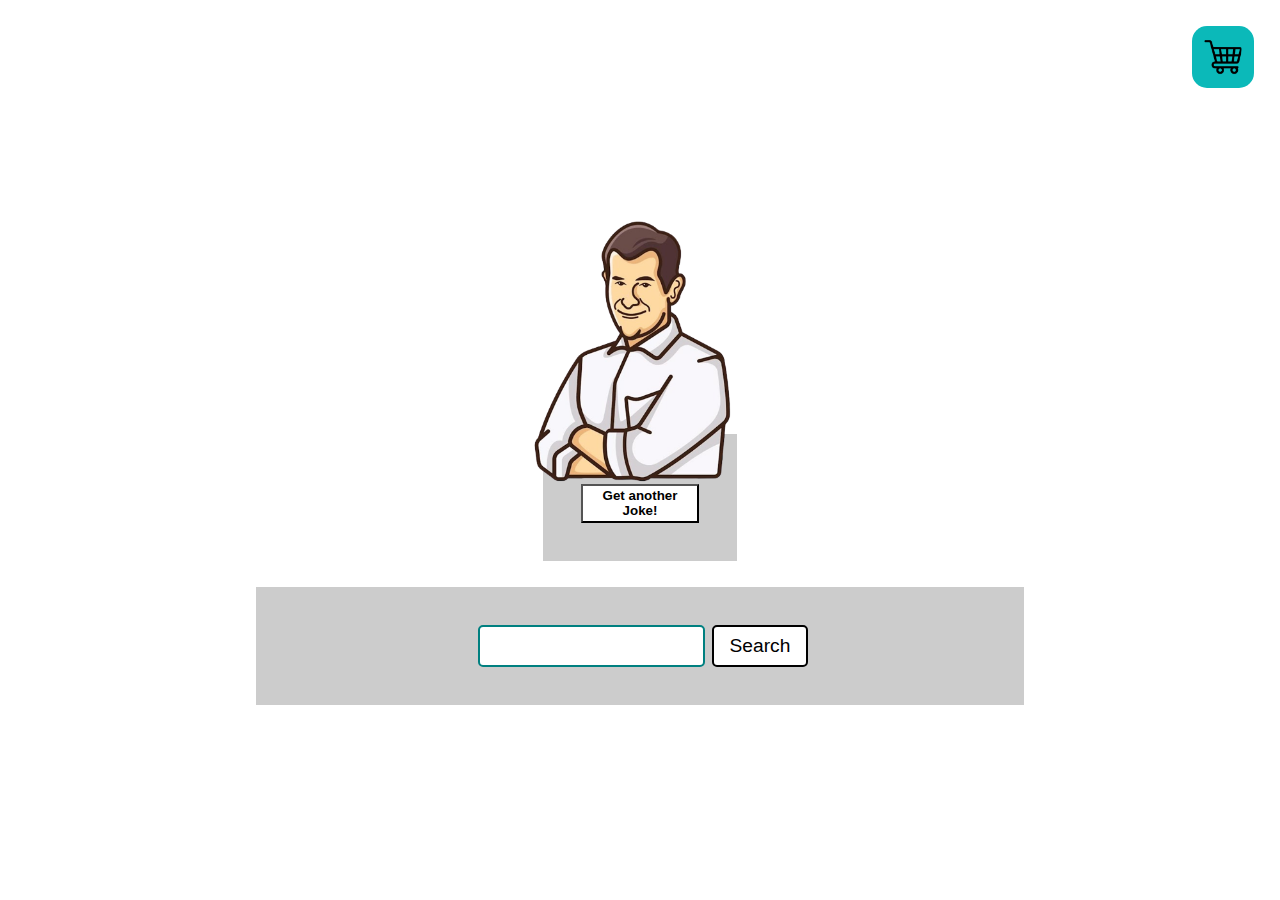
<file: index.html>
<!DOCTYPE html>
<html>
  <head>
    <title>Chistes</title>
    <link rel="stylesheet" href="./css/style.css" />
  </head>
  <body>
    <div id="carrito" class="displayCart">
      <img class="cartDesing" id="ver-carrito-btn" src="img/svg/shopping-cart.png" alt="cart">
  <dialog id="modal" class="modal">
      <div class="modal-content">
        <span class="close">&times;</span>
        <h3>Cart</h3>
        <button type="" class="buttonCart1" id="eliminarTodoBtn">Remove All</button>
        <button type="" class="buttonCart2" id="eliminarUnoBtn">Remove</button>
        <ul id="carrito-list"></ul>
      </div>
  </dialog>
</div>
    <div class="container">     
      <img
      class="image"
      src="img/dad.png.png"
      alt="Imagen de chiste"
    />   
      <div class="background-color">
        <div class="id" id="joker"></div>
        <button type="button" id="buttonForJoker">Get another Joke!</button>
      </div>
    </div>

      <form>
        <div class="FlexSearchForm">
          <input type="text" id="inputBySearch" name="search-input" />
          <button type="submit">Search</button>
        </div>
        <div>
          <span id="results"></span>
        </div>      
      </form>
      
  
      <script src="./events/app.js" type="module"></script>
  </body>

</html>
</file>
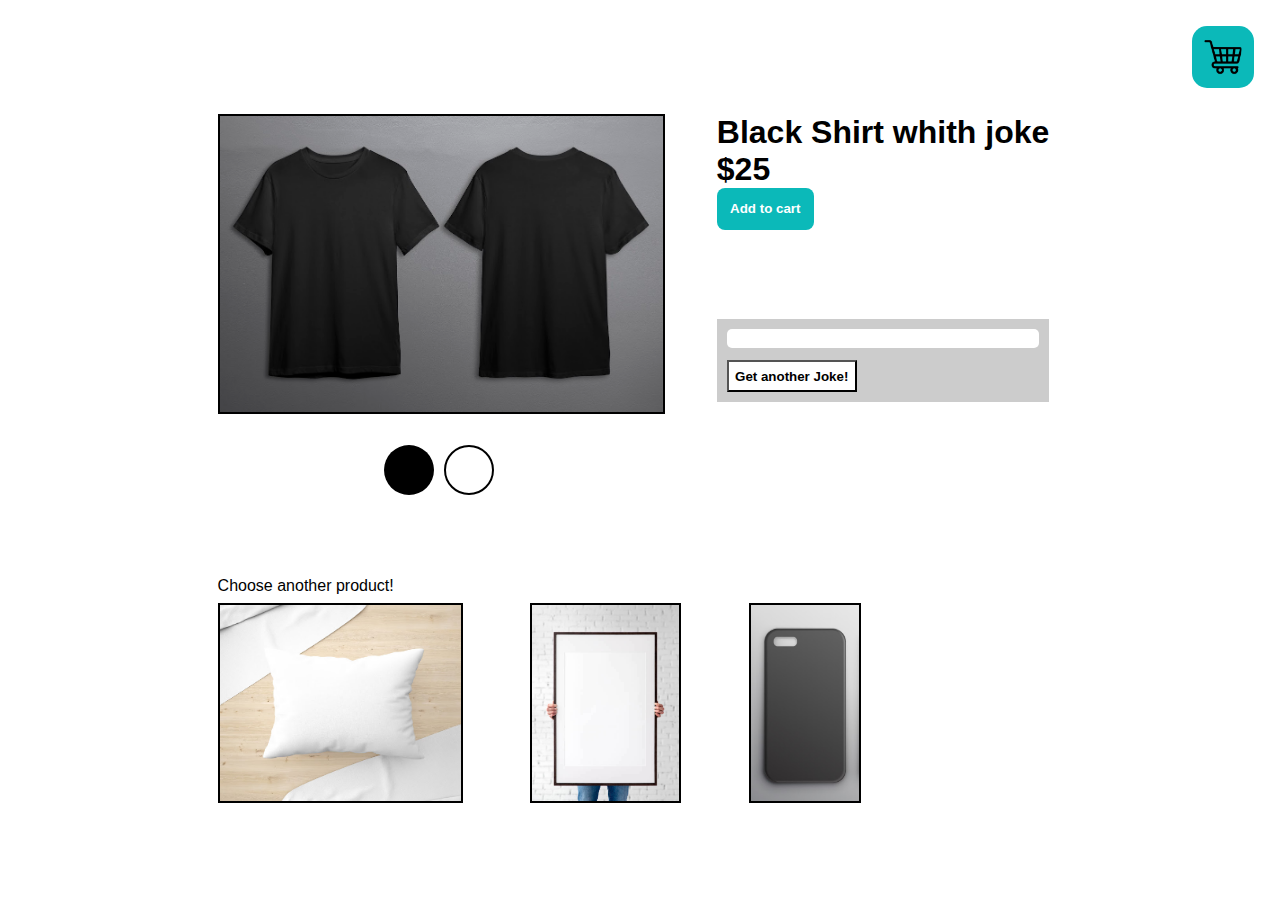
<file: product.html>
<!DOCTYPE html>
<html lang="en">
<head>
    <meta charset="UTF-8">
    <meta http-equiv="X-UA-Compatible" content="IE=edge">
    <meta name="viewport" content="width=device-width, initial-scale=1.0">
    <link rel="stylesheet" href="./css/style.css">
    <title>twoPage</title>
</head>

<body>
 <div id="carrito" class="displayCart">
        <img class="cartDesing" id="ver-carrito-btn" src="img/svg/shopping-cart.png" alt="cart">
    <dialog id="modal" class="modal">
        <div class="modal-content">
          <span class="close">&times;</span>
          <h3>Cart</h3>
          <button type="" class="buttonCart1" id="eliminarTodoBtn">Remove All</button>
          <button type="" class="buttonCart2" id="eliminarUnoBtn">Remove</button>
          <ul id="carrito-list"></ul>
        </div>
    </dialog>
 </div>
    <div class="display-principal">
        <div>
            <img id="image" class="img-principal" src="img/product-shirt-black.jpg" height="300px" alt="t-shirts blacks">
            <div class="textJokerImg" id="textJoker"></div>
            <div class="button-container">
                <button type="button" id="blackButton" class="round-button black"></button>
                <button type="button" id="whiteButton" class="round-button white"></button>
            </div>
        </div>
        <div id="jokerAbout"></div>
        <div class="positionRandomSearch">
            <h1>Black Shirt whith joke</h1>
            <span>$25</span>
            <div id="radnomJoke"></div>
            <div id="productos">
                <button class="agregar-btn" data-producto="Producto 1" data-imagen="imagen1.jpg">Add to cart</button>
              </div>
            <div id="jokeContainer"></div>
            <div class="background-color">
                <div class="id" id="joker"></div>
                <button type="button" id="buttonForJoker">Get another Joke!</button>
            </div>
        </div>
    </div>

    <p class="choose-product">Choose another product!</p>

    <footer id="footer" class="display-second">
        
        <div><img class="thumbnail" src="img/product-pillow-white.jpg" height="200px" alt="pillot willet"></div>
        <div><img class="thumbnail" src="img/product-poster-white.jpg" height="200px"  alt="poster white"></div>
        <div><img class="thumbnail" src="img/product-case-black.jpg" height="200px" alt="case black"></div>

    </footer>
    <script src="./events/publisher.js" type="module"></script>
    
</body>
</html>
</file>
<file: css/style.css>
* {
  box-sizing: border-box;
  margin: 0;
  padding: 0;

}

body {
  font-family: Arial, sans-serif;
}

.container {
    display: flex;
    align-items: center;
    justify-content: center;
    flex-direction: column;
    
  }
  
  .image {
    width: 25%;
    position: absolute;
    top: 22%;
    display: block;
    margin: auto;
  }
  

  
  .form input[type="text"] {
    margin-bottom: 10px;
  }

  .FlexSearchForm{
    display: flex;
  }
  
  .distance-button{
    margin-top: 10%;
  }

  .id{
    font-family: 'Courier New', Courier, monospace;
    margin-bottom: 4%;
    font-weight: bold;
    background-color: #ffffff;
    border-radius: 5px;
    padding: 3% 3%;
    color: rgb(0, 0, 0);
    

  }
  
  header {
    background-color: #008080;
    color: #fff;
    padding: 1rem;
    text-align: center;
  }
  
  h1 {
    font-size: 2rem;
  }

  span{
    margin-top: 5%;
    font-weight: bold;
    font-size: 2rem;
  }
  
  main {
    margin: 2rem;
  }
  
  form {
    display: flex;
    justify-content: center;
    margin-bottom: 1rem;
    margin-top: 2%;
    flex-direction: column;
    align-items: center;
    background-color: rgba(128, 128, 128, 0.404);
    padding: 3%;
    margin-left: 20%;
    margin-right: 20%;
    
  }
  
  label {
    font-size: 14px;
    margin-right: 1rem;
    margin-top: 1.5%;
    color: white;
    font-weight: bold;
  }
  
  input[type="text"] {
    font-size: 1rem;
    padding: 0.5rem;
    border: 2px solid #008080;
    border-radius: 5px;
  }
  
  button[type="submit"] {
    font-size: 1.2rem;
    padding: 0.5rem 1rem;
    background-color: #ffffff;
    color: #000000;
    border: 2px solid black;
    border-radius: 5px;
    cursor: pointer;
    margin-left: 2%;
  }
  
  button[type="submit"]:hover {
    background-color: #006666;
  }

  button[type="button"] {
    background-color: #ffffff;
    padding: 2% 2%;
    color: rgb(0, 0, 0);
    font-weight: bold;
   
   
  }
  
  /*button[type="button"]:hover {
       background-color: rgb(255 255 255);
  }*/
  
  #results {
    display: flex;
    flex-direction: column;
    grid-template-columns: repeat(auto-fit, minmax(300px, 1fr));
    gap: 1rem;
    align-items: center;
  }
  
  .joke {
    padding: 1rem;
    border-radius: 5px;
    text-align: center;
    margin-right: 20%;
    margin-left: 20%;
    background-color: white;
    font-size: 1rem;
    font-weight: 100;
    list-style: none;
    width: 105%;
    
  }
  
  .joke img {
    max-width: 100%;
    height: auto;
    margin-bottom: 1rem;
    
  }

  .display-principal{
    display: flex;
    gap: 4%;
    margin-top: 2%;
    padding-left: 17%;
    padding-right: 17%;

  }
  
 .display-second{
  display: flex;
  gap: 8%;
  margin-top: 8%;
  padding-left: 17%;
  padding-right: 17%;

 }

 .background-color{
  background-color: rgba(128, 128, 128, 0.404);
  padding: 3% 3% 3% 3%;
  margin-top: 27%;

 }

 .background-color-form{
  background-color: rgba(128, 128, 128, 0.404);
  padding: 3% 3% 3% 3%;
  

 }

 .choose-product{
  font-size: 1rem;
  padding-left: 17%;
  position: absolute;
  padding-top: 6%;
 }

 .button-container {
  display: flex;
  padding-left: 36%;
  margin-top: 5%;
}

.round-button {
  border-radius: 50%;
  padding: 10px 20px;
  color: white;
  border: none;
  text-decoration: none;
  display: inline-block;
  font-size: 16px;
  margin: 5px;
  width: 50px;
  height: 50px;
}

.round-button.white {
  background-color: #FFFFFF;
  color: black;
  border: 2px solid black;
}

.round-button.black {
  background-color: #000000;
}

/* Estilos para el texto del chiste */

.overlay {
  position: relative;
  bottom: 620px;
  align-items: center;
  justify-content: center;
  padding-left: 55%;  
  padding-right: 15%;

}

.joke-container {
  padding: 20px;
  border-radius: 5px;
  margin-top: 15%;
}

.thumbnail{
  border: 2px solid black;
}

.img-principal{
  border: 2px solid black;
}

.positionRandomSearch{
  position: absolute;
  left: 56%;
}
.displayCart{
  display: flex;
  flex-direction: row-reverse;
  padding-right: 2%;
  padding-top: 2%;

}

.cartDesing{
  background-color: #0bb9b9;
  padding: 1%;
  width: 5%;
  border-radius: 15px;

}

.agregar-btn{
  background-color: #0bb9b9;
  display: flex;
  align-items: center;
  flex-direction: column;
  color: white;
  padding: 4%;
  margin-right: 63%;
  border-radius: 8px;
  font-weight: 700;
  border: none;

}

.modal-content img{
  width: 40%;
} 

.modal{
  z-index: 9999;
  background-color: white;
  position: fixed;
  margin-left: 42%;
  padding: 7% 44% 123% 1%;
  border: none;
  margin-top: -5%;
  
}

ul, ol {
  list-style: none;
}

.buttonCart1{
  background-color: #0bb9b9;
  border: none;
  color: white;
  font-size: 1rem;
  padding: 10% 15% 10% 15%;
  border-radius: 7px;
  margin-top: 3%;
  margin-bottom: 7%;
  position: relative;
    left: 178%;
    top: 480px;
}

.buttonCart2{
  background-color: #0bb9b9;
  border: none;
  color: white;
  font-size: 1rem;
  padding: 10% 15% 10% 15%;
  border-radius: 7px;
  margin-top: 3%;
  margin-bottom: 7%;
}
</file>
